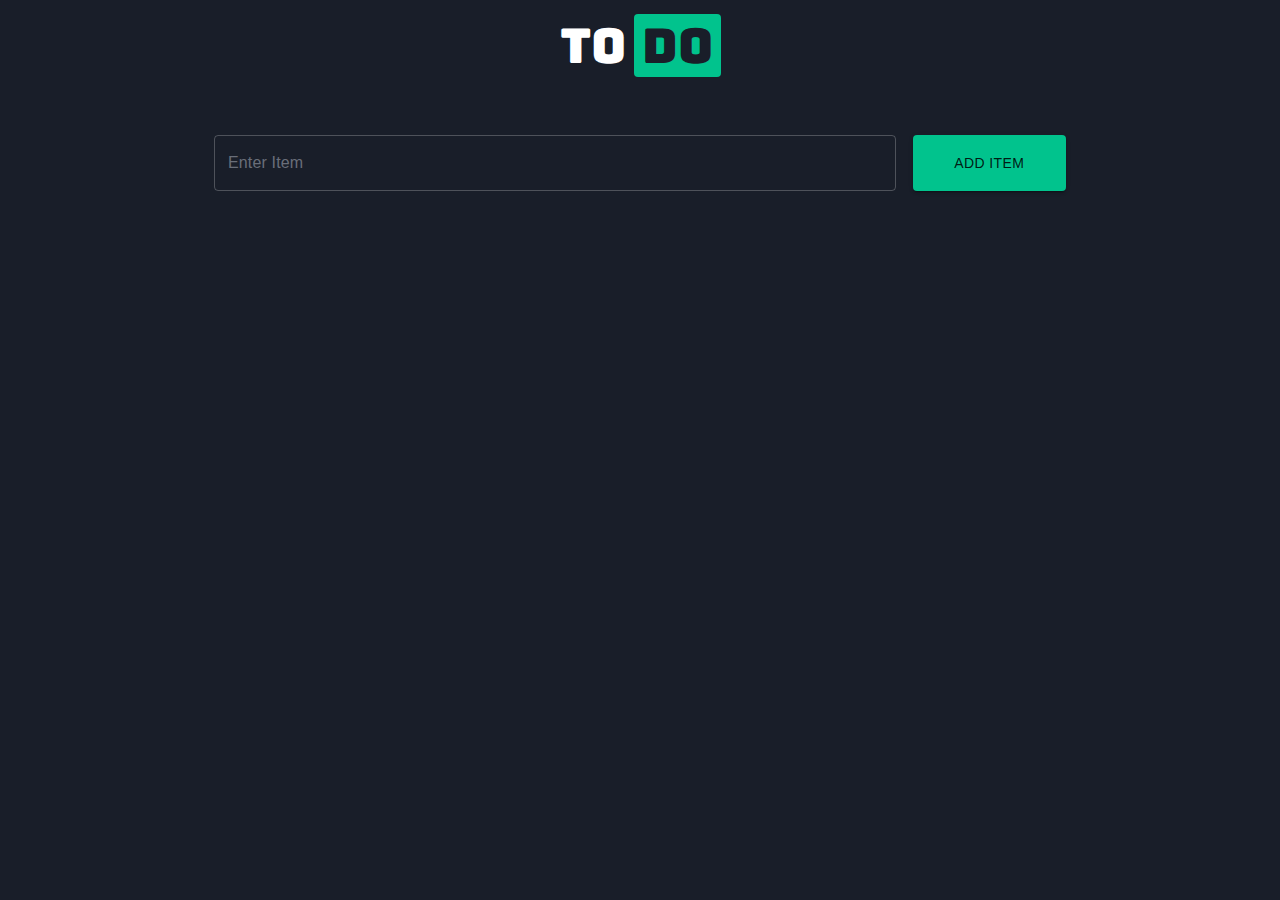
<file: todo-list/index.html>
<!doctype html>
<html lang="en">
  <head>
    <meta charset="UTF-8" />
    <link rel="icon" type="image/svg+xml" href="./vite.svg" />
    <meta name="viewport" content="width=device-width, initial-scale=1.0" />
    <title>ToDo List</title>
    <script type="module" crossorigin src="./assets/index-61f61f5d.js"></script>
    <link rel="stylesheet" href="./assets/index-69000d94.css">
  </head>
  <body>
    <div id="root"></div>
    
  </body>
</html>
</file>
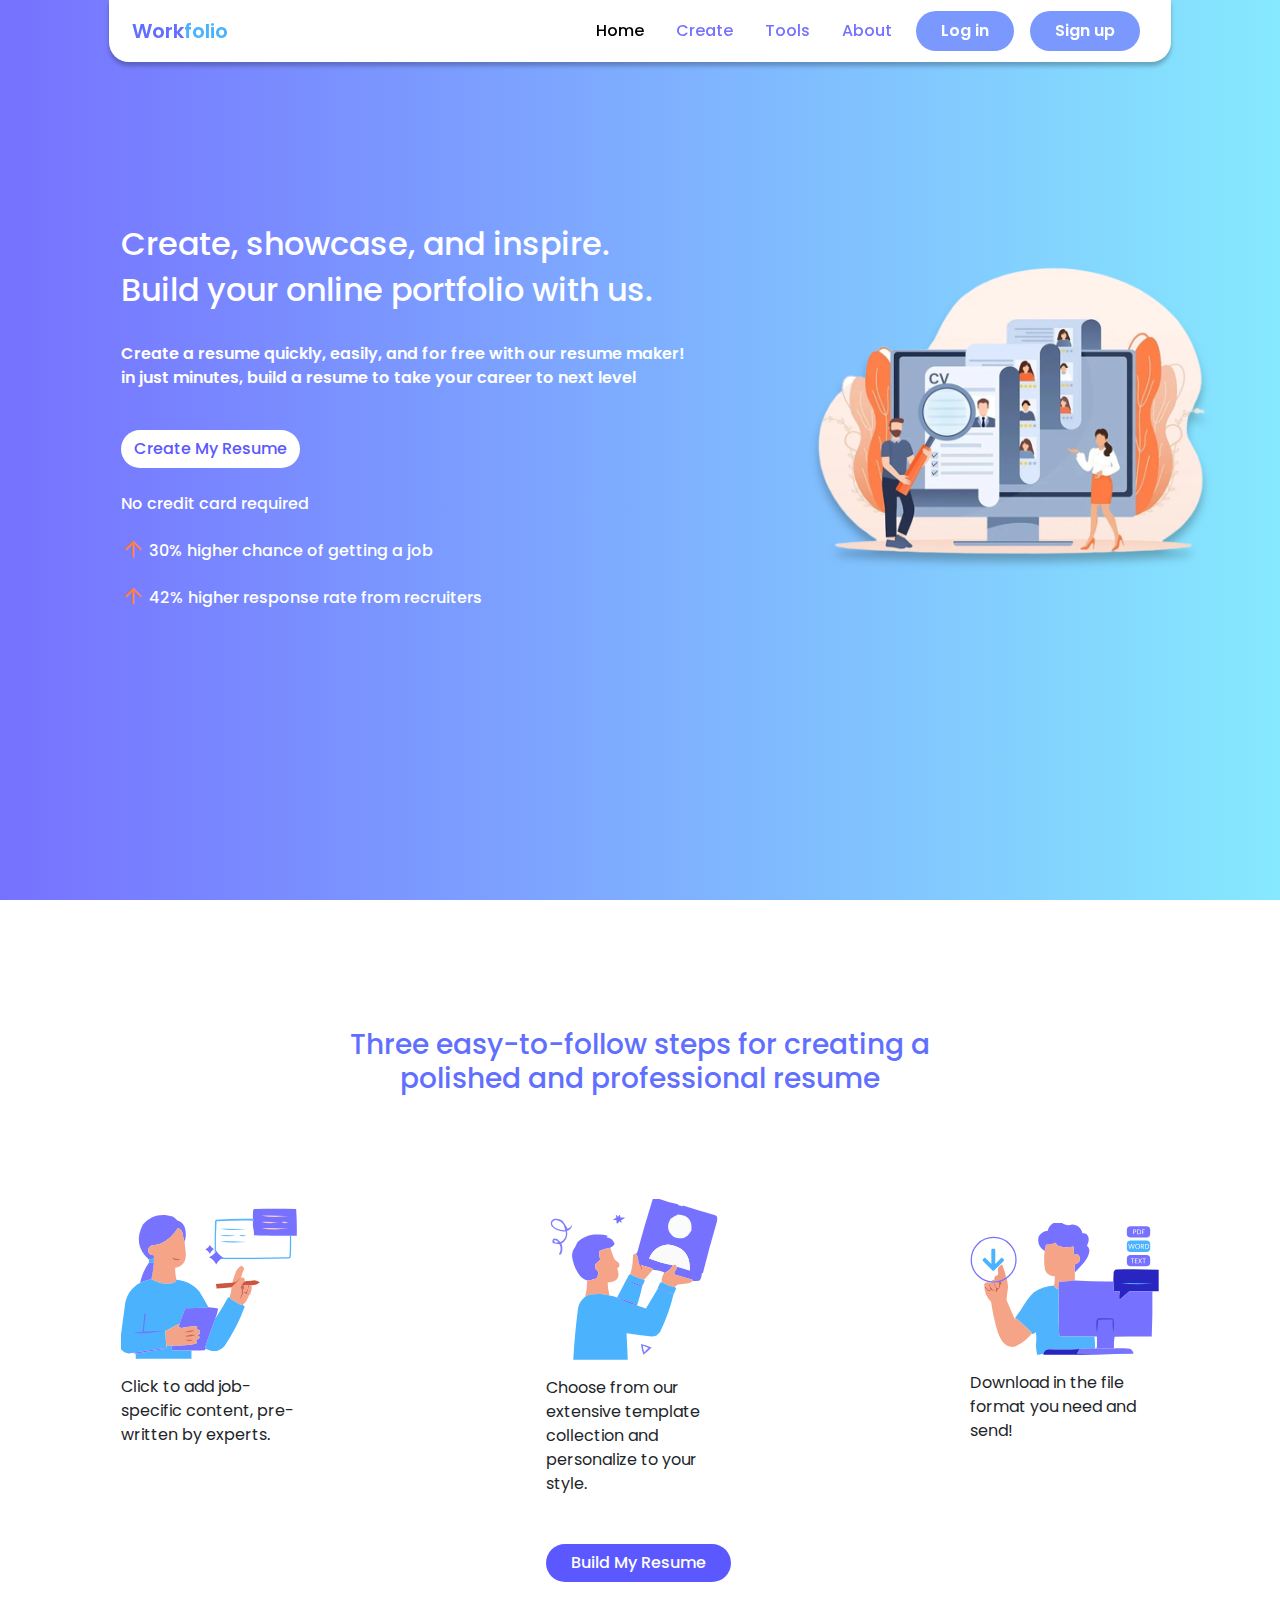
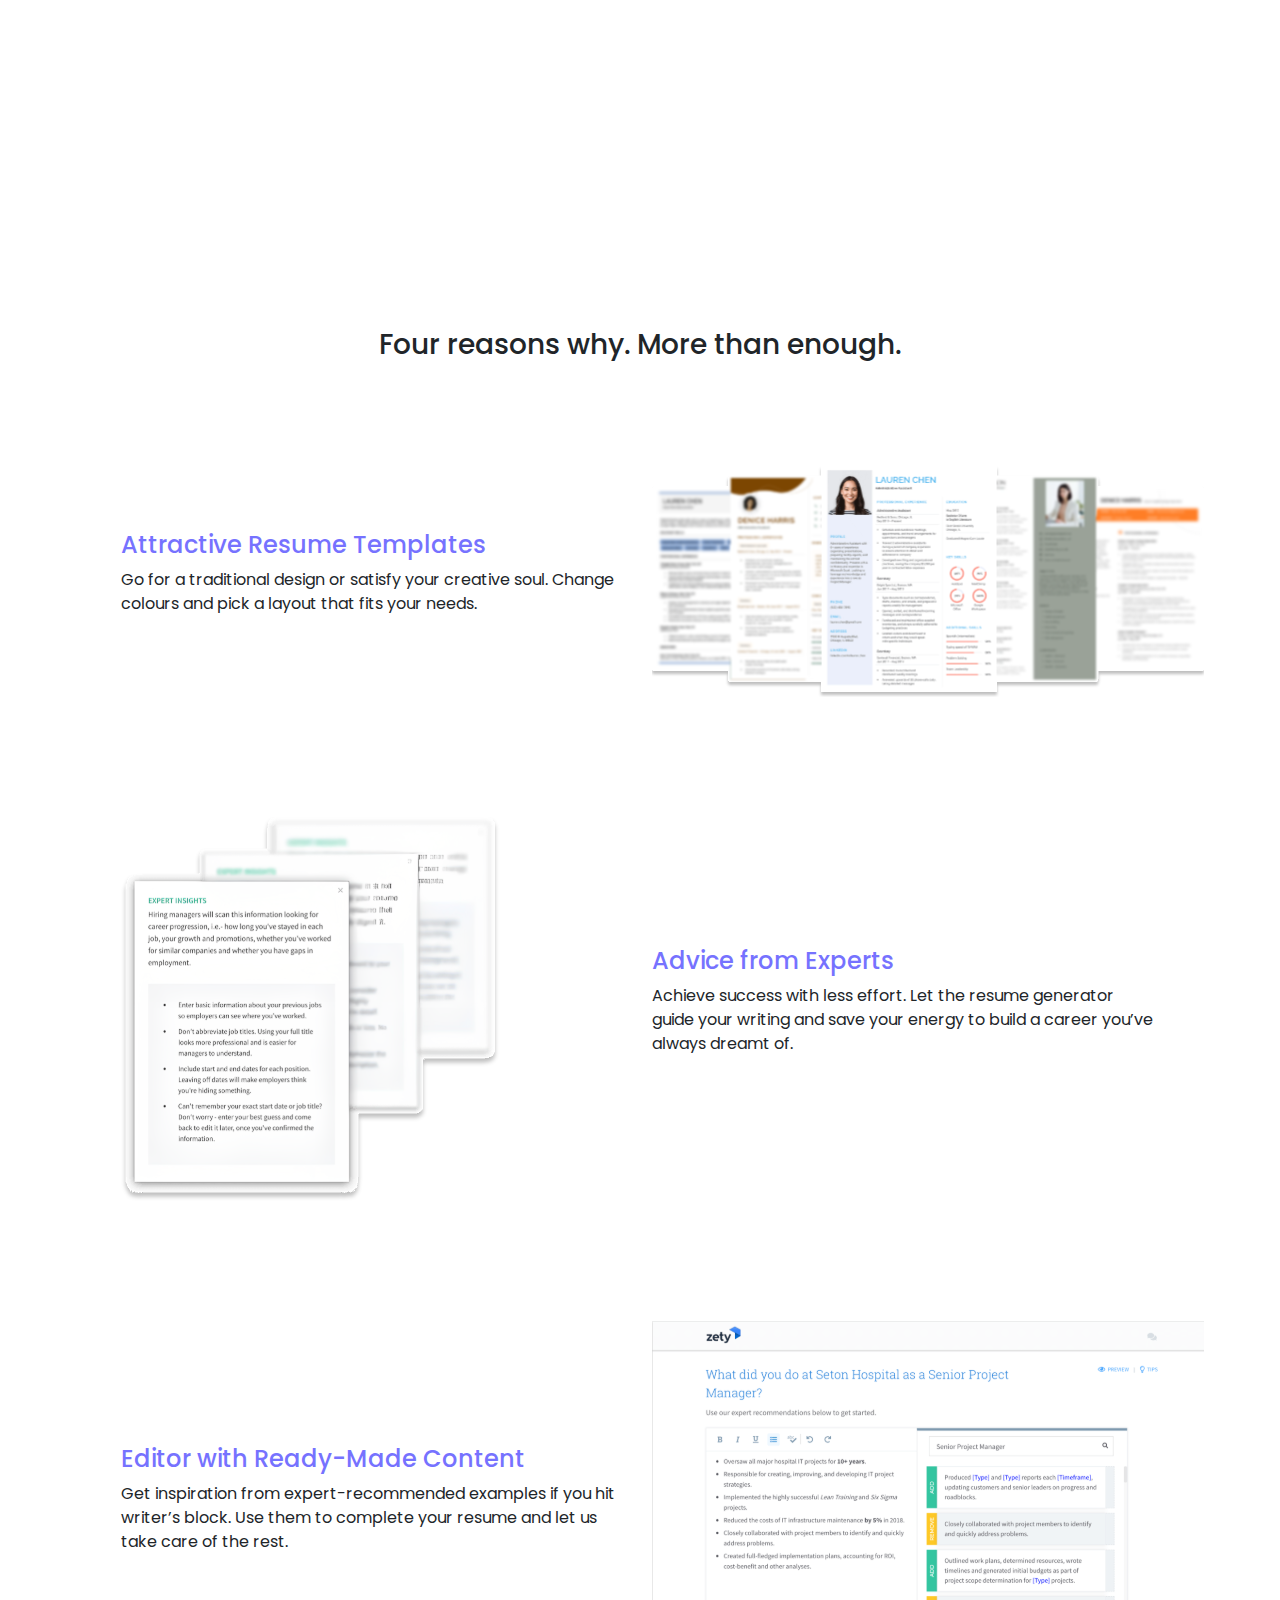
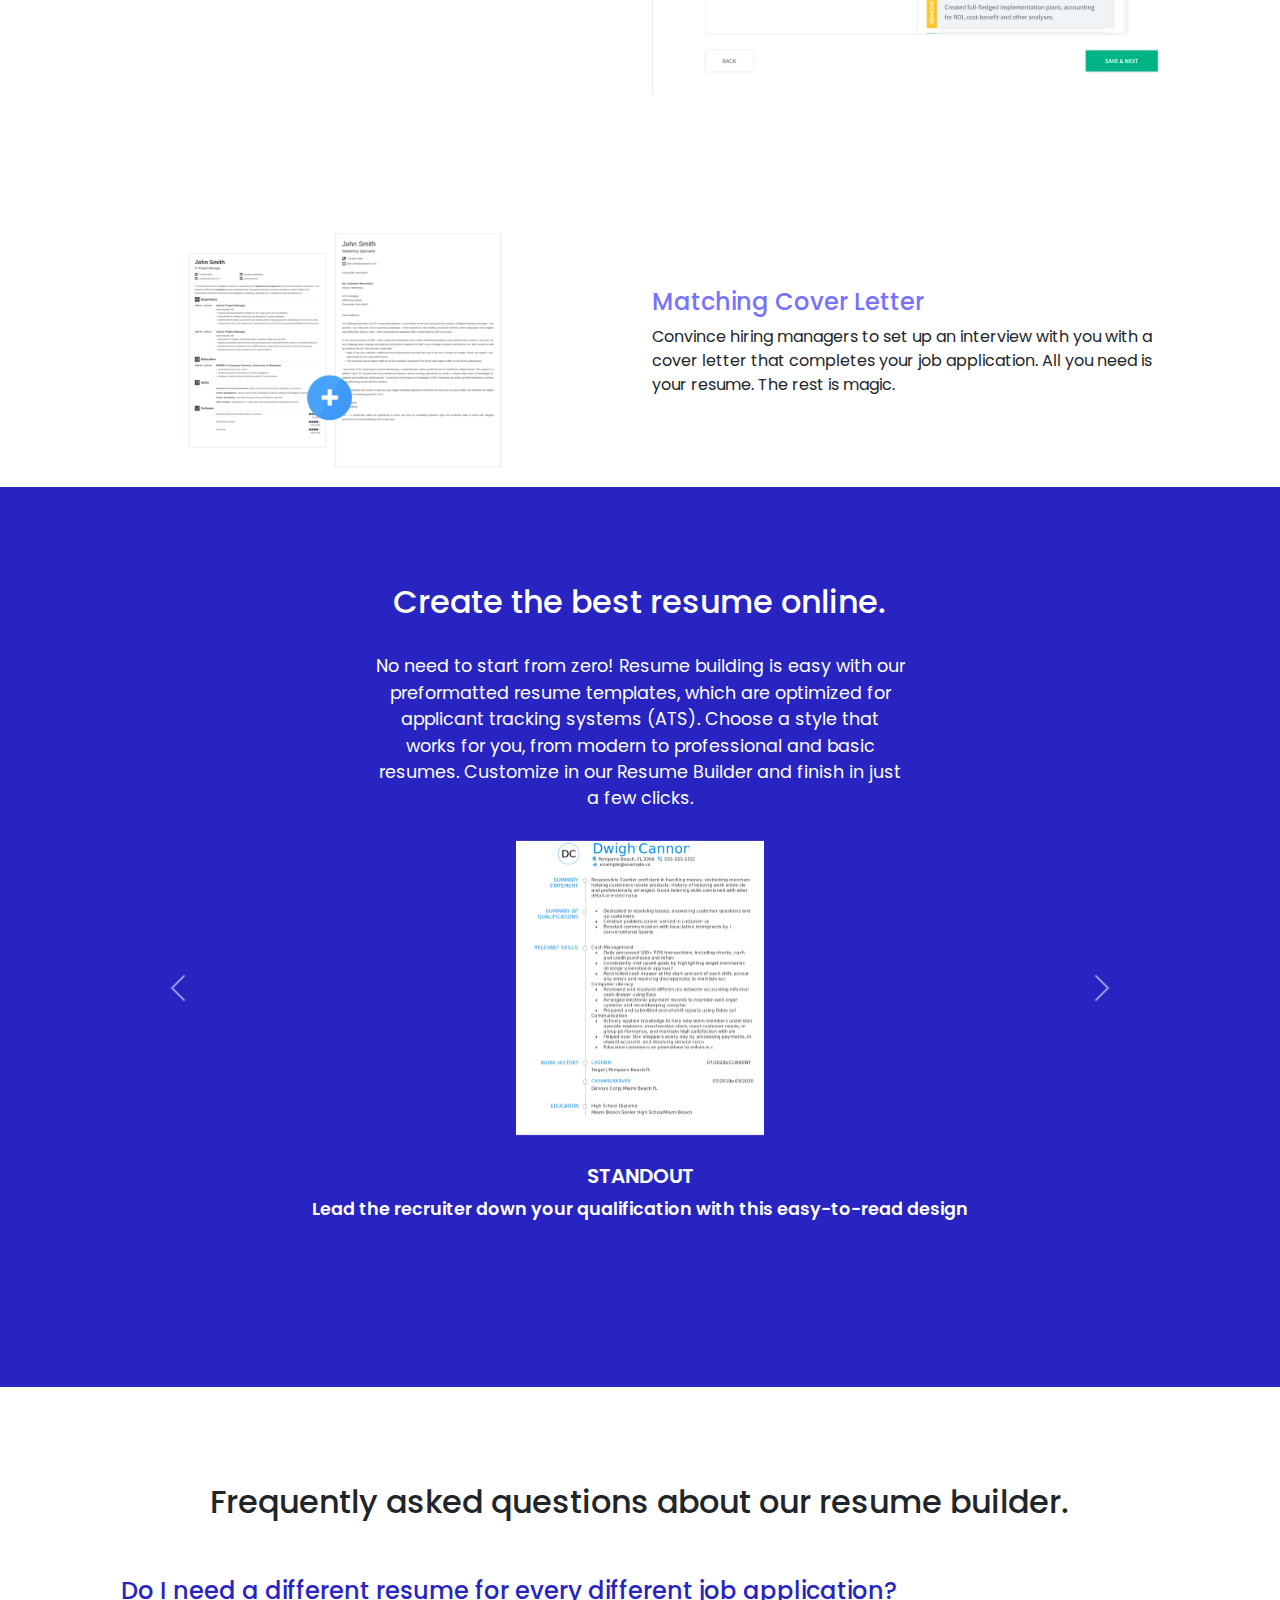
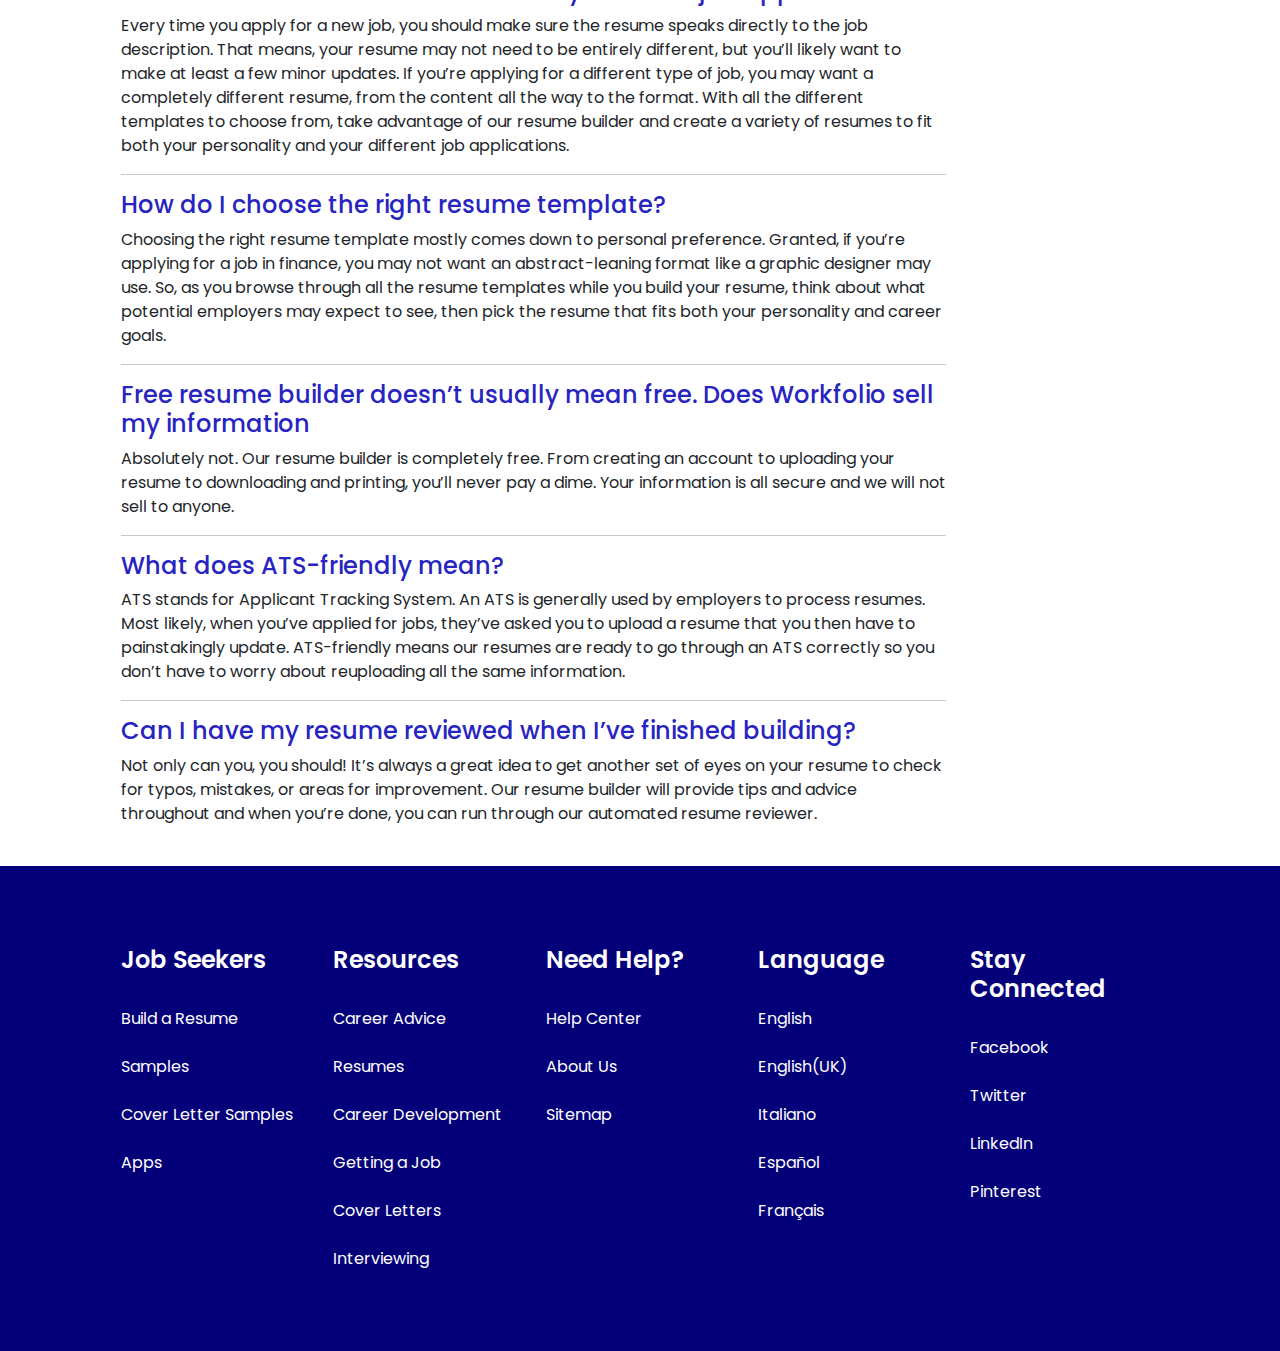
<file: workfolio/index.html>
<!DOCTYPE html>
<html lang="en">

<head>
    <meta charset="UTF-8">
    <meta http-equiv="X-UA-Compatible" content="IE=edge">
    <meta name="viewport" content="width=device-width, initial-scale=1.0">
    <title>Workfolio</title>

    <!-- Bootstrap -->
    <link rel="stylesheet" href="./bootstrap-5.3.0-alpha1-dist/css/bootstrap.min.css">
    <script src="./bootstrap-5.3.0-alpha1-dist/js/bootstrap.min.js"></script>

    <!-- Fonts -->
    <link rel="preconnect" href="https://fonts.googleapis.com">
    <link rel="preconnect" href="https://fonts.gstatic.com" crossorigin>
    <link href="https://fonts.googleapis.com/css2?family=Poppins:wght@400;500;600&display=swap" rel="stylesheet">
    <link rel="stylesheet"
        href="https://fonts.googleapis.com/css2?family=Material+Symbols+Outlined:opsz,wght,FILL,GRAD@20..48,100..700,0..1,-50..200" />
    <link rel="stylesheet"
        href="https://fonts.googleapis.com/css2?family=Material+Symbols+Outlined:opsz,wght,FILL,GRAD@48,400,0,0" />

    <!-- Styles -->
    <link rel="stylesheet" href="./css/styles.css">

    <!-- Scripts -->
    <script src="./js/script.js" defer></script>
</head>

<body>
    <!-- Landing Page Starts -->
    <div class="container-fluid landing">
        <!-- Navbar Starts -->
        <div class="row fixed-top">
            <div class="col-md-1"></div>
            <div class="col-md-10">
                <nav class="navbar navbar-expand-lg bg-body-tertiary">
                    <div class="container-fluid">
                        <a class="navbar-brand" href="/"><span class="logo-part-1">Work</span><span
                                class="logo-part-2">folio</span></a>
                        <button class="navbar-toggler" type="button" data-bs-toggle="collapse"
                            data-bs-target="#navbarNavAltMarkup" aria-controls="navbarNavAltMarkup"
                            aria-expanded="false" aria-label="Toggle navigation">
                            <span class="navbar-toggler-icon"></span>
                        </button>
                        <div class="collapse navbar-collapse justify-content-end" id="navbarNavAltMarkup">
                            <div class="navbar-nav">
                                <a class="nav-link active" aria-current="page" href="#">Home</a>
                                <a class="nav-link" href="./create_resume.html">Create</a>
                                <a class="nav-link" href="./dummy_page.html">Tools</a>
                                <a class="nav-link" href="#">About</a>
                                <button type="button" class="btn px-4" data-bs-toggle="modal"
                                    data-bs-target="#loginPopup">Log in</button>
                                <button type="button" class="btn px-4" data-bs-toggle="modal"
                                    data-bs-target="#signupPopup">Sign up</button>
                            </div>
                        </div>
                </nav>
            </div>
            <div class="col-md-1"></div>
        </div>
        <!-- Navbar Ends -->

        <!-- Login Popup Starts -->
        <div class="modal fade login-popup" id="loginPopup" tabindex="-1" aria-labelledby="exampleModalLabel"
            aria-hidden="true">
            <div class="modal-dialog modal-dialog-centered">
                <div class="modal-content">
                    <div class="modal-body d-flex flex-column justify-content-between">
                        <div class="d-flex justify-content-end">
                            <button type="button" class="btn-close" data-bs-dismiss="modal" aria-label="Close"></button>
                        </div>
                        <h2 class="text-center">Log in</h2>
                        <form action="/" method="post" class="d-flex flex-column justify-content-between">
                            <input type="text" name="login_username" placeholder="username or email">
                            <input type="password" name="login_password" placeholder="password">
                            <div class="d-flex justify-content-center">
                                <button class="btn" type="submit"><span>Log in</span></button>
                            </div>
                        </form>
                        <p class="text-center">or use a social network</p>
                        <div class="d-flex justify-content-evenly"><svg onclick="goTo('https://www.twitter.com')"
                                width="30" height="33" viewBox="0 0 30 33" fill="none"
                                xmlns="http://www.w3.org/2000/svg">
                                <path
                                    d="M26.7857 0.389221H3.21429C1.43973 0.389221 0 1.94607 0 3.86499V29.3539C0 31.2728 1.43973 32.8297 3.21429 32.8297H26.7857C28.5603 32.8297 30 31.2728 30 29.3539V3.86499C30 1.94607 28.5603 0.389221 26.7857 0.389221ZM23.5112 11.8882C23.5246 12.091 23.5246 12.301 23.5246 12.5037C23.5246 18.7818 19.1049 26.0157 11.029 26.0157C8.53795 26.0157 6.22768 25.2337 4.28571 23.8868C4.64062 23.9303 4.98214 23.9448 5.34375 23.9448C7.39955 23.9448 9.28795 23.1917 10.7946 21.9172C8.86607 21.8738 7.24554 20.5052 6.68973 18.6225C7.36607 18.7311 7.97545 18.7311 8.67188 18.5356C6.66295 18.0939 5.15625 16.1822 5.15625 13.8723V13.8144C5.73884 14.1692 6.42187 14.3864 7.13839 14.4154C6.536 13.9821 6.04218 13.3943 5.70098 12.7044C5.35979 12.0145 5.18185 11.244 5.18304 10.4617C5.18304 9.57828 5.39732 8.76726 5.77902 8.06487C7.94196 10.9469 11.1897 12.8296 14.8326 13.0323C14.2098 9.80999 16.4397 7.19593 19.1183 7.19593C20.3839 7.19593 21.5223 7.76798 22.3259 8.69485C23.317 8.4921 24.2679 8.09383 25.1116 7.55074C24.7835 8.6514 24.0938 9.57827 23.183 10.1648C24.067 10.0634 24.9241 9.79551 25.7143 9.42621C25.1183 10.3748 24.3683 11.2148 23.5112 11.8882Z"
                                    fill="#2824C1" />
                            </svg>
                            <svg onclick="goTo('https://www.facebook.com')" width="30" height="33" viewBox="0 0 30 33"
                                fill="none" xmlns="http://www.w3.org/2000/svg">
                                <path
                                    d="M26.7857 0.389221H3.21429C2.3618 0.389221 1.54424 0.755417 0.941442 1.40725C0.338647 2.05908 0 2.94316 0 3.86499L0 29.3539C0 30.2758 0.338647 31.1598 0.941442 31.8117C1.54424 32.4635 2.3618 32.8297 3.21429 32.8297H12.4051V21.8007H8.18638V16.6095H12.4051V12.6529C12.4051 8.15249 14.8828 5.66659 18.6777 5.66659C20.4951 5.66659 22.3955 6.01706 22.3955 6.01706V10.4342H20.3016C18.2384 10.4342 17.5949 11.8187 17.5949 13.2387V16.6095H22.2007L21.4641 21.8007H17.5949V32.8297H26.7857C27.6382 32.8297 28.4558 32.4635 29.0586 31.8117C29.6614 31.1598 30 30.2758 30 29.3539V3.86499C30 2.94316 29.6614 2.05908 29.0586 1.40725C28.4558 0.755417 27.6382 0.389221 26.7857 0.389221Z"
                                    fill="#2824C1" />
                            </svg>
                            <svg onclick="goTo('https://www.linkedin.com')" width="29" height="33" viewBox="0 0 29 33"
                                fill="none" xmlns="http://www.w3.org/2000/svg">
                                <path
                                    d="M26.9286 0.389221H2.06496C0.92567 0.389221 0 1.43919 0 2.72812V30.4908C0 31.7797 0.92567 32.8297 2.06496 32.8297H26.9286C28.0679 32.8297 29 31.7797 29 30.4908V2.72812C29 1.43919 28.0679 0.389221 26.9286 0.389221ZM8.76473 28.1953H4.46652V12.7137H8.7712V28.1953H8.76473ZM6.61562 10.5993C5.23683 10.5993 4.12344 9.34656 4.12344 7.81143C4.12344 6.2763 5.23683 5.02357 6.61562 5.02357C7.98795 5.02357 9.10781 6.2763 9.10781 7.81143C9.10781 9.3538 7.99442 10.5993 6.61562 10.5993ZM24.8766 28.1953H20.5783V20.6645C20.5783 18.8687 20.546 16.5588 18.3451 16.5588C16.1054 16.5588 15.7623 18.5139 15.7623 20.5342V28.1953H11.4641V12.7137H15.5875V14.8281H15.6458C16.2219 13.6116 17.6266 12.3299 19.7174 12.3299C24.0674 12.3299 24.8766 15.5378 24.8766 19.7087V28.1953Z"
                                    fill="#2824C1" />
                            </svg>
                        </div>
                    </div>
                    <div class="modal-footer justify-content-center">
                        <p>Not a member yet? <a href="">Sign up</a></p>
                    </div>
                </div>
            </div>
        </div>
        <!-- Login Popup Ends -->

        <!-- Signup Popup Starts -->
        <div class="modal fade signup-popup" id="signupPopup" tabindex="-1" aria-labelledby="exampleModalLabel"
            aria-hidden="true">
            <div class="modal-dialog modal-dialog-centered">
                <div class="modal-content">
                    <div class="modal-body d-flex flex-column justify-content-between">
                        <div class="d-flex justify-content-end">
                            <button type="button" class="btn-close" data-bs-dismiss="modal" aria-label="Close"></button>
                        </div>
                        <h2 class="text-center">Sign up</h2>
                        <form action="/signup" method="post" class="d-flex flex-column justify-content-between">
                            <input type="text" name="signup_user" placeholder="username">
                            <input type="email" name="signup_email" placeholder="email">
                            <input type="password" name="signup_password" placeholder="password">
                            <input type="password" placeholder="Re-type password">
                            <div class="d-flex">
                                <input class="form-check-input me-2" type="checkbox" value="" id="flexCheckDefault">
                                <label class="form-check-label" for="flexCheckDefault">By signing up you agree to Term
                                    of service and Privacy Policy</label>
                            </div>
                            <div class="d-flex justify-content-center">
                                <button class="btn" type="submit" onclick="sendData()"><span>Sign up</span></button>
                            </div>
                        </form>
                    </div>
                    <div class="modal-footer justify-content-center">
                        <p>Already have an account? <a href="">Log in</a></p>
                    </div>
                </div>
            </div>
        </div>
        <!-- Signup Popup Ends -->

        <!-- Hero Section Starts -->
        <div class="row landing-content">
            <div class="col-md-1"></div>
            <div class="col-md-6 col-sm-12">
                <h2>Create, showcase, and inspire.</h2>
                <h2>Build your online portfolio with us.</h2>
                <br>
                <p>Create a resume quickly, easily, and for free with our resume maker!<br>in just minutes, build a
                    resume to take your career to next level</p>
                <br>
                <button onclick="goTo('./create_resume.html')" class="btn font-medium">Create My Resume</button>
                <br><br>
                <p class="font-medium fs-6">No credit card required</p>
                <p class="font-medium fs-6 mt-3"><span class="material-symbols-outlined">arrow_upward</span> 30% higher
                    chance of getting a job</p>
                <p class="font-medium fs-6 mt-3"><span class="material-symbols-outlined">arrow_upward</span> 42% higher
                    response rate from recruiters</p>
            </div>
            <div class="col-md-5 col-sm-12">
                <img class="object-fit-scale" src="./res/hero.svg" alt="hero.svg">
            </div>
        </div>
        <!-- Hero Section Ends -->
    </div>
    <!-- Landing Page Ends -->

    <!-- Slide-2 Starts -->
    <div class="container-fluid font-poppins slide-2">
        <div class="row slide-2-head">
            <div class="col-3"></div>
            <div class="col-6 text-center">
                <h3 class="font-medium">Three easy-to-follow steps for creating a polished and professional resume</h3>
            </div>
            <div class="col-3"></div>
        </div>
        <div class="row slide-2-body">
            <div class="col-md-1"></div>
            <div class="col-md-2 col-sm-12">
                <img src="./res/vector-2.svg" alt="vector-2.svg" class="object-fit-scale">
                <p class="mt-3">Click to add job-specific content, pre-written by experts.</p>
            </div>
            <div class="col-md-2"></div>
            <div class="col-md-2 col-sm-12">
                <img src="./res/vector-1.svg" alt="vector-1.svg" class="object-fit-scale">
                <p class="mt-3">Choose from our extensive template collection and personalize to your style.</p>
            </div>
            <div class="col-md-2"></div>
            <div class="col-md-2 col-sm-12">
                <img src="./res/vector-3.svg" alt="vector-2.svg" class="object-fit-contain mt-4">
                <p class="mt-3">Download in the file format you need and send!</p>
            </div>
            <div class="col-md-1"></div>
        </div>
        <div class="row slide-2-button">
            <div class="col-md-5"></div>
            <div class="col-md-2 col-sm-12">
                <button class="btn px-4 font-medium" onclick="goTo('./create_resume.html')">Build My Resume</button>
            </div>
            <div class="col-md-5"></div>
        </div>
    </div>
    <!-- Slide-2 Ends -->

    <!-- Slide-3 Starts -->
    <div class="container-fluid slide-3">
        <div class="row slide-3-head">
            <div class="col-md-3"></div>
            <div class="col-md-6 col-sm-12 text-center">
                <h3 class="font-medium">Four reasons why. More than enough.</h3>
            </div>
            <div class="col-md-3"></div>
        </div>
        <div class="row slide-3-body">
            <div class="col-md-1"></div>
            <div class="col-md-5 col-sm-12 d-flex flex-column justify-content-center">
                <h4>Attractive Resume Templates</h4>
                <p>Go for a traditional design or satisfy your creative soul. Change colours and pick a layout that fits
                    your needs.</p>
            </div>
            <div class="col-md-6 col-sm-12">
                <img src="./res/vector-4.svg" alt="vector-4" class="object-fit-contain">
            </div>
        </div>
        <br>
        <div class="row slide-3-body">
            <div class="col-md-1"></div>
            <div class="col-md-5 col-sm-12">
                <img src="./res/vector-5.svg" alt="vector-4" class="object-fit-contain">
            </div>
            <div class="col-md-5 col-sm-12 d-flex flex-column justify-content-center">
                <h4>Advice from Experts</h4>
                <p>Achieve success with less effort. Let the resume generator guide your writing and save your energy to
                    build a career you’ve always dreamt of.</p>
            </div>
            <div class="col-md-1"></div>
        </div>
        <br>
        <div class="row slide-3-body">
            <div class="col-md-1"></div>
            <div class="col-md-5 col-sm-12 d-flex flex-column justify-content-center">
                <h4>Editor with Ready-Made Content</h4>
                <p>Get inspiration from expert-recommended examples if you hit writer’s block. Use them to complete your
                    resume and let us take care of the rest.</p>
            </div>
            <div class="col-md-6 col-sm-12">
                <img src="./res/vector-6.svg" alt="vector-4" class="object-fit-contain">
            </div>
        </div>
        <br>
        <div class="row slide-3-body">
            <div class="col-md-1"></div>
            <div class="col-md-5 col-sm-12">
                <img src="./res/vector-7.svg" alt="vector-4" class="object-fit-contain">
            </div>
            <div class="col-md-5 col-sm-12 d-flex flex-column justify-content-center">
                <h4>Matching Cover Letter</h4>
                <p>Convince hiring managers to set up an interview with you with a cover letter that completes your job
                    application. All you need is your resume. The rest is magic.</p>
            </div>
            <div class="col-md-1"></div>
        </div>
    </div>
    <!-- Slide-3 Ends -->

    <!-- Slide-4 Starts -->
    <div class="container-fluid slide-4">
        <div class="row slide-4-head">
            <div class="col-3"></div>
            <div class="col-6 text-center">
                <h2 class="font-medium">Create the best resume online.</h2>
                <br>
                <p>No need to start from zero! Resume building is easy with our preformatted resume templates, which are
                    optimized for applicant tracking systems (ATS). Choose a style that works for you, from modern to
                    professional and basic resumes. Customize in our Resume Builder and finish in just a few clicks.</p>
            </div>
            <div class="col-3"></div>
        </div>
        <div class="row slide-4-body justify-content-center">
            <div class="col-12">
                <div id="carouselExampleRide" class="carousel slide" data-bs-ride="true">
                    <div class="carousel-inner">
                        <div class="carousel-item active">
                            <img src="./res/vector-8.svg" class="d-block object-fit-contain" alt="...">
                        </div>
                        <div class="carousel-item">
                            <img src="./res/vector-9.svg" class="d-block object-fit-contain" alt="...">
                        </div>
                        <div class="carousel-item">
                            <img src="./res/vector-10.svg" class="d-block object-fit-contain" alt="...">
                        </div>
                    </div>
                    <button class="carousel-control-prev" type="button" data-bs-target="#carouselExampleRide"
                        data-bs-slide="prev">
                        <span class="carousel-control-prev-icon" aria-hidden="true"></span>
                        <span class="visually-hidden">Previous</span>
                    </button>
                    <button class="carousel-control-next" type="button" data-bs-target="#carouselExampleRide"
                        data-bs-slide="next">
                        <span class="carousel-control-next-icon" aria-hidden="true"></span>
                        <span class="visually-hidden">Next</span>
                    </button>
                </div>
            </div>
        </div>
        <div class="row slide-4-foot">
            <div class="col-12 text-center">
                <h5 class="font-semibold">STANDOUT</h5>
                <p class="font-semibold">Lead the recruiter down your qualification with this easy-to-read design</p>
            </div>
        </div>
    </div>
    <!-- Slide-4 Ends -->

    <!-- Slide-5 Starts -->
    <div class="container-fluid slide-5">
        <div class="row slide-5-head">
            <div class="col-12 text-center">
                <h2>Frequently asked questions about our resume builder.</h2>
            </div>
        </div>
        <br><br>
        <div class="row slide-5-body">
            <div class="col-md-1"></div>
            <div class="col-md-8">
                <h4>Do I need a different resume for every different job application?</h4>
                <p>Every time you apply for a new job, you should make sure the resume speaks directly to the job
                    description. That means, your resume may not need to be entirely different, but you’ll likely want
                    to make at least a few minor updates. If you’re applying for a different type of job, you may want a
                    completely different resume, from the content all the way to the format. With all the different
                    templates to choose from, take advantage of our resume builder and create a variety of resumes to
                    fit both your personality and your different job applications.</p>
                <hr>
                <h4>How do I choose the right resume template?</h4>
                <p>Choosing the right resume template mostly comes down to personal preference. Granted, if you’re
                    applying for a job in finance, you may not want an abstract-leaning format like a graphic designer
                    may use. So, as you browse through all the resume templates while you build your resume, think about
                    what potential employers may expect to see, then pick the resume that fits both your personality and
                    career goals.</p>
                <hr>
                <h4>Free resume builder doesn’t usually mean free. Does Workfolio sell my information</h4>
                <p>Absolutely not. Our resume builder is completely free. From creating an account to uploading your
                    resume to downloading and printing, you’ll never pay a dime. Your information is all secure and we
                    will not sell to anyone.</p>
                <hr>
                <h4>What does ATS-friendly mean?</h4>
                <p>ATS stands for Applicant Tracking System. An ATS is generally used by employers to process resumes.
                    Most likely, when you’ve applied for jobs, they’ve asked you to upload a resume that you then have
                    to painstakingly update. ATS-friendly means our resumes are ready to go through an ATS correctly so
                    you don’t have to worry about reuploading all the same information.</p>
                <hr>
                <h4>Can I have my resume reviewed when I’ve finished building?</h4>
                <p>Not only can you, you should! It’s always a great idea to get another set of eyes on your resume to
                    check for typos, mistakes, or areas for improvement. Our resume builder will provide tips and advice
                    throughout and when you’re done, you can run through our automated resume reviewer.</p>
                <br>
            </div>
            <div class="col-md-3"></div>
        </div>
    </div>
    <!-- Slide-5-Ends -->

    <!-- Footer Starts -->
    <div class="container-fluid footer">
        <div class="row">
            <div class="col-md-1"></div>
            <div class="col-md-2">
                <h4 class="font-semibold">Job Seekers</h4>
                <br>
                <a href="./create_resume.html">Build a Resume</a>
                <br><br>
                <a href="./dummy_page">Samples</a>
                <br><br>
                <a href="./dummy_page">Cover Letter Samples</a>
                <br><br>
                <a href="./dummy_page">Apps</a>
            </div>
            <div class="col-md-2">
                <h4 class="font-semibold">Resources</h4>
                <br>
                <a href="./dummy_page">Career Advice</a>
                <br><br>
                <a href="./dummy_page">Resumes</a>
                <br><br>
                <a href="./dummy_page">Career Development</a>
                <br><br>
                <a href="./dummy_page">Getting a Job</a>
                <br><br>
                <a href="./dummy_page">Cover Letters</a>
                <br><br>
                <a href="./dummy_page">Interviewing</a>
            </div>
            <div class="col-md-2">
                <h4 class="font-semibold">Need Help?</h4>
                <br>
                <a href="./dummy_page">Help Center</a>
                <br><br>
                <a href="">About Us</a>
                <br><br>
                <a href="./dummy_page">Sitemap</a>
            </div>
            <div class="col-md-2">
                <h4 class="font-semibold">Language</h4>
                <br>
                <a href="">English</a>
                <br><br>
                <a href="">English(UK)</a>
                <br><br>
                <a href="">Italiano</a>
                <br><br>
                <a href="">Español</a>
                <br><br>
                <a href="">Français</a>
            </div>
            <div class="col-md-2">
                <h4 class="font-semibold">Stay Connected</h4>
                <br>
                <a href="https://www.facebook.com">Facebook</a>
                <br><br>
                <a href="https://www.twitter.com">Twitter</a>
                <br><br>
                <a href="https://www.linkedin.com">LinkedIn</a>
                <br><br>
                <a href="https://www.pinterest.com">Pinterest</a>
            </div>
            <div class="col-md-1"></div>
        </div>
    </div>
    <!-- Footer Ends -->
</body>

</html>
</file>
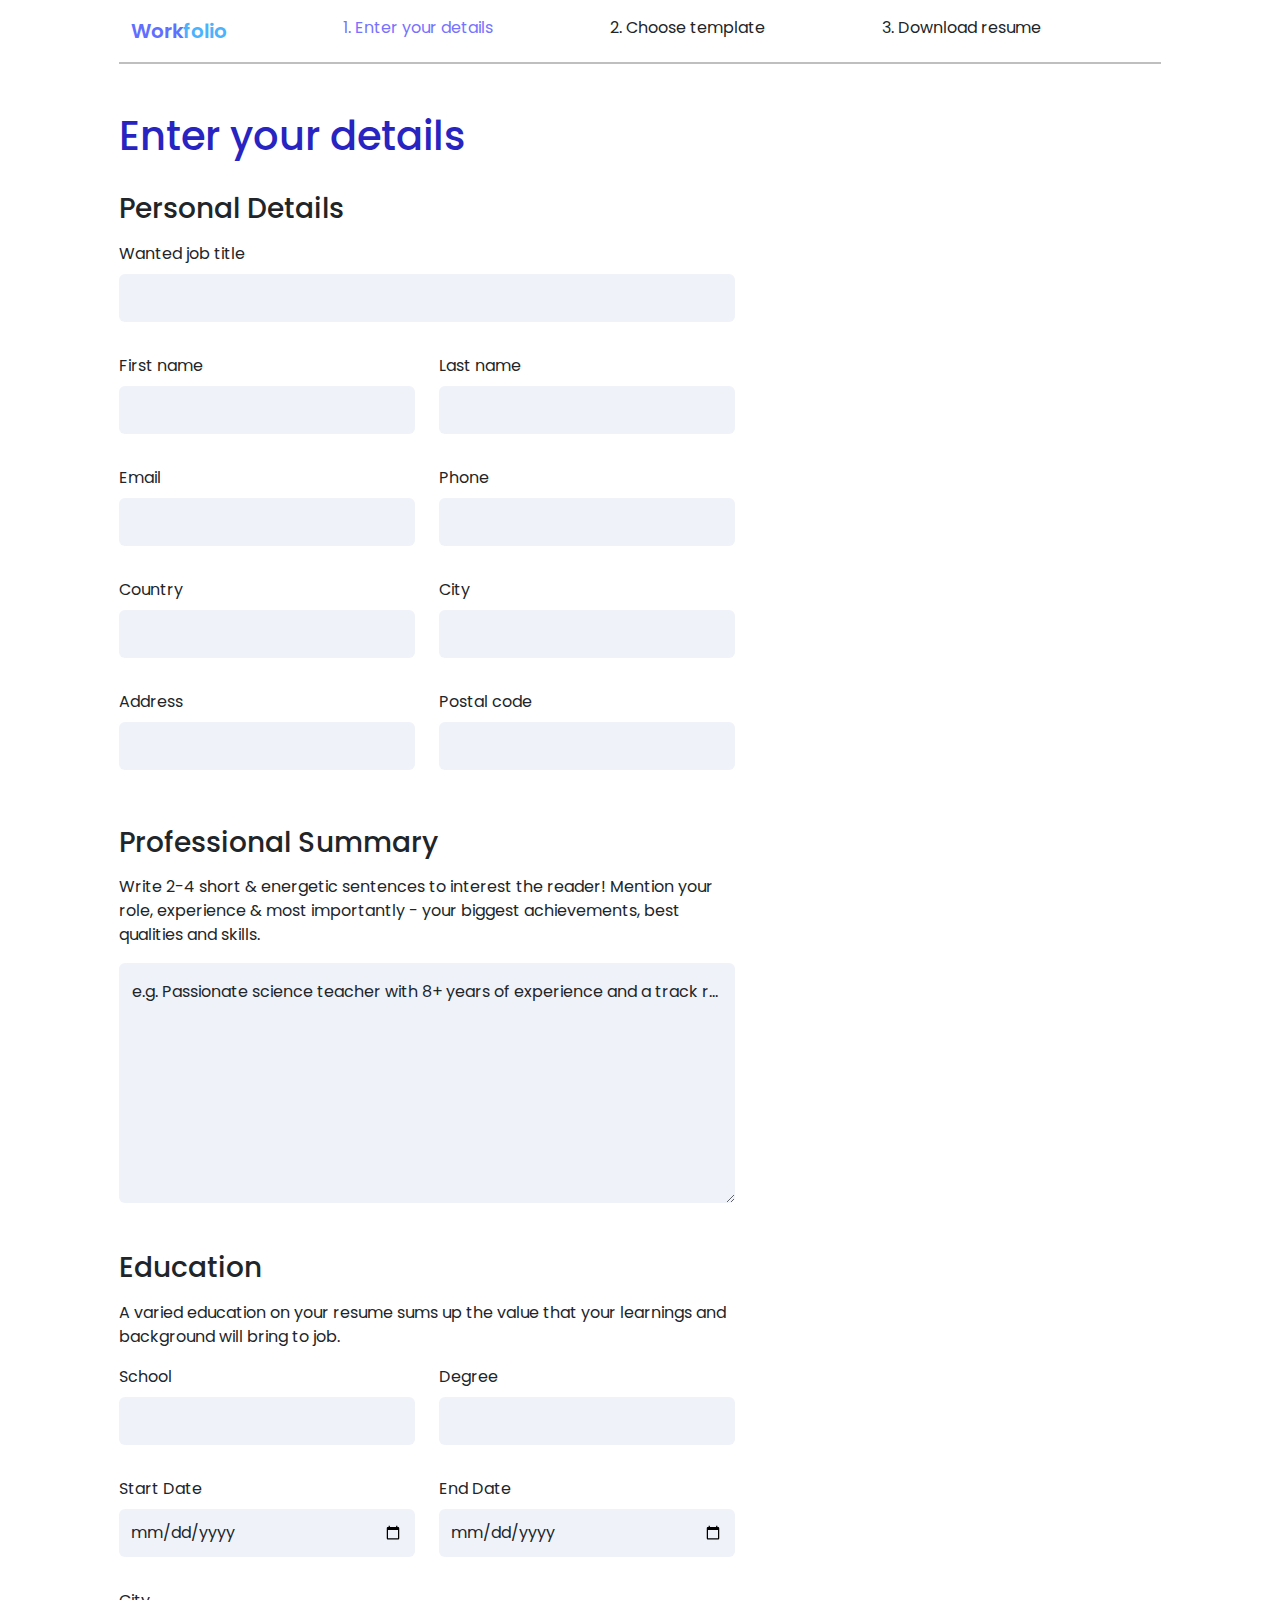
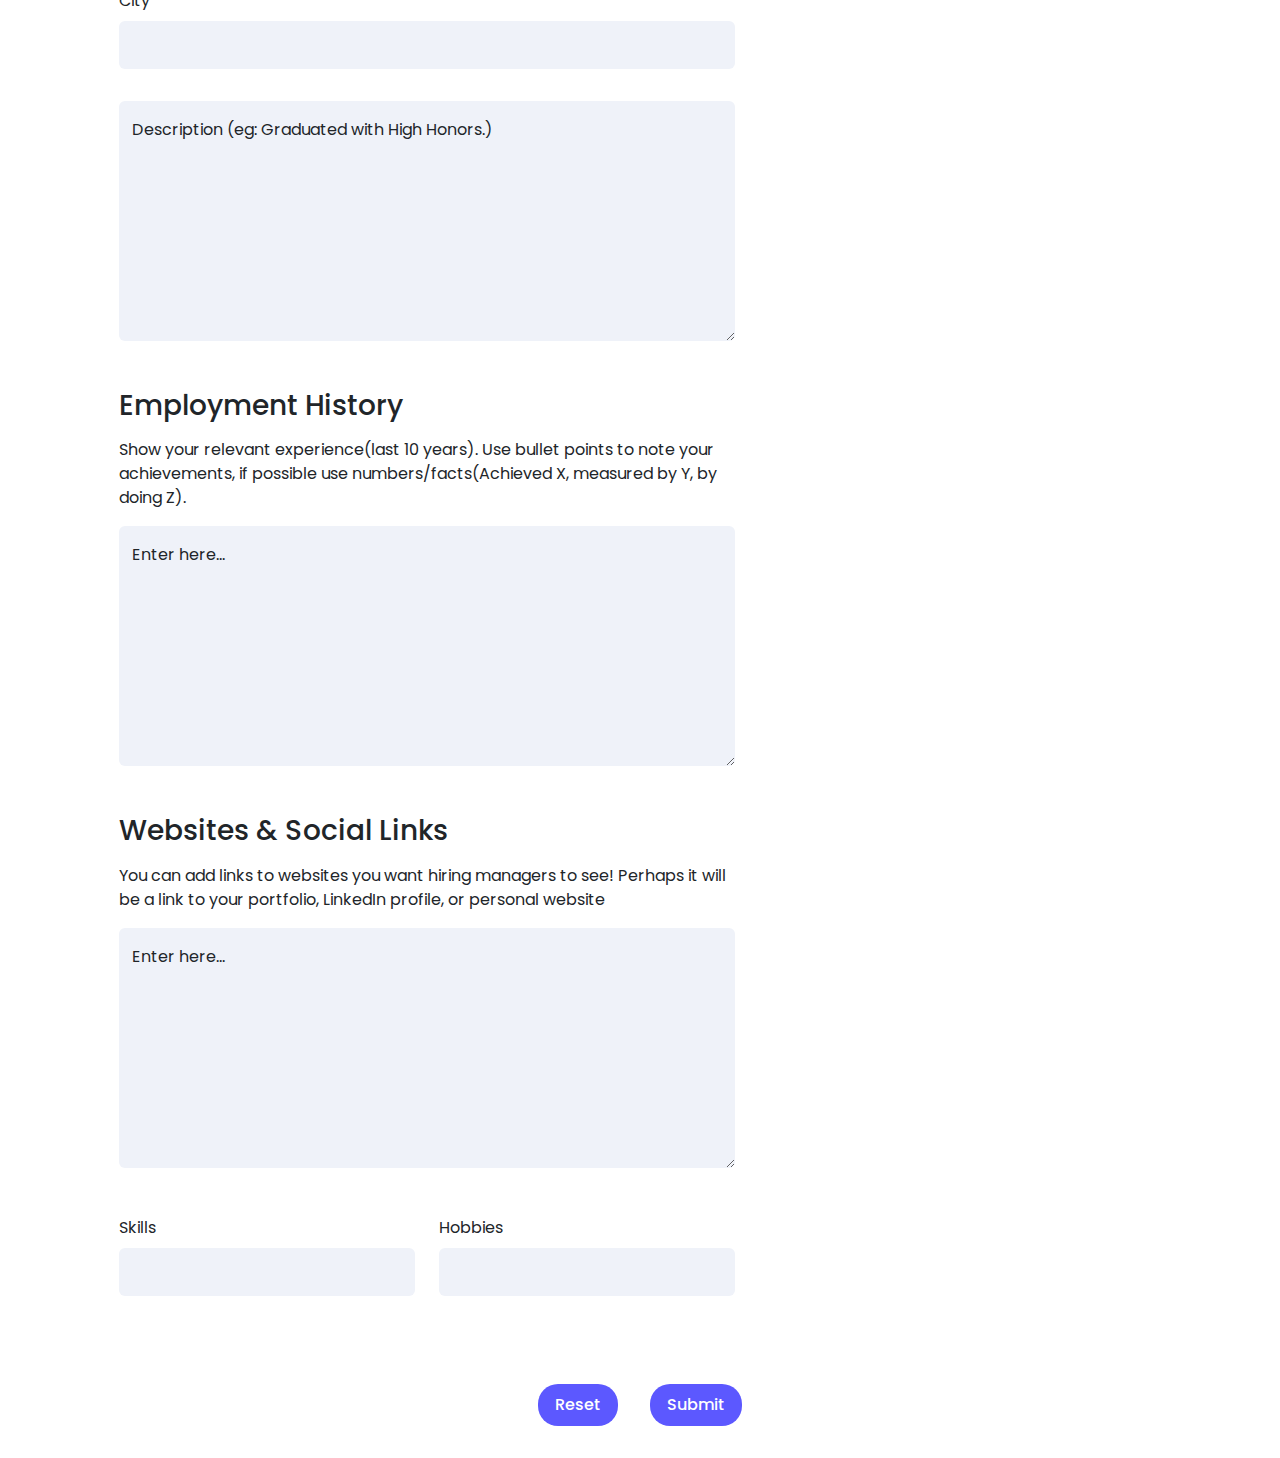
<file: workfolio/create_resume.html>
<!DOCTYPE html>
<html lang="en">
<head>
    <meta charset="UTF-8">
    <meta http-equiv="X-UA-Compatible" content="IE=edge">
    <meta name="viewport" content="width=device-width, initial-scale=1.0">
    <title>Create Resume</title>
    <!-- Bootstrap -->
    <link rel="stylesheet" href="./bootstrap-5.3.0-alpha1-dist/css/bootstrap.min.css">
    <script src="./bootstrap-5.3.0-alpha1-dist/js/bootstrap.min.js"></script>
    <!-- Fonts -->
    <link rel="preconnect" href="https://fonts.googleapis.com">
    <link rel="preconnect" href="https://fonts.gstatic.com" crossorigin>
    <link href="https://fonts.googleapis.com/css2?family=Poppins:wght@400;500;600&display=swap" rel="stylesheet">
    <!-- Styles -->
    <link rel="stylesheet" href="./css/create_resume.css">
</head>
<body>
    <div class="container-fluid head">
        <div class="row">
            <div class="col-md-1"></div>
            <div class="col-md-10 d-flex bar">
                <div class="d-flex brand">
                    <a class="navbar-brand" href="#"><span class="logo-part-1">Work</span><span class="logo-part-2">folio</span></a>
                </div>
                <div class="d-flex justify-content-evenly head-elements">
                    <p class="active">1. Enter your details</p>
                    <p>2. Choose template</p>
                    <p>3. Download resume</p>
                </div>
            </div>
            <div class="col-md-1"></div>
            <div class="col-md-1"></div>
            <div class="col-md-10">
                <hr>
            </div>
            <div class="col-md-1"></div>
        </div>
    </div>
    <div class="container-fluid body">
        <form action="" class="details-form" method="post">
            <div class="row">
                <div class="col-md-1"></div>
                <div class="col-md-6">
                    <h1>Enter your details</h1>
                    <h3>Personal Details</h3>
                    <div class="mb-3">
                        <label for="exampleInputEmail1" class="form-label">Wanted job title</label>
                        <input type="text" name="job_title" class="form-control" id="exampleInputEmail1">
                    </div>
                </div>
                <div class="col-md-5"></div>
    
                <div class="col-md-1"></div>
                <div class="col-md-3">
                    <label for="exampleInputEmail1" class="form-label">First name</label>
                    <input type="text" name="first_name" class="form-control" id="exampleInputEmail1">
                </div>
                <div class="col-md-3">
                    <label for="exampleInputEmail1" class="form-label">Last name</label>
                    <input type="text" name="last_name" class="form-control" id="exampleInputEmail1">
                </div>
                <div class="col-md-5"></div>

                <div class="col-md-1"></div>
                <div class="col-md-3">
                    <label for="exampleInputEmail1" class="form-label">Email</label>
                    <input type="email" name="email" class="form-control" id="exampleInputEmail1">
                </div>
                <div class="col-md-3">
                    <label for="exampleInputEmail1" class="form-label">Phone</label>
                    <input type="tel" name="phone" class="form-control" id="exampleInputEmail1">
                </div>
                <div class="col-md-5"></div>

                <div class="col-md-1"></div>
                <div class="col-md-3">
                    <label for="exampleInputEmail1" class="form-label">Country</label>
                    <input type="text" name="country" class="form-control" id="exampleInputEmail1">
                </div>
                <div class="col-md-3">
                    <label for="exampleInputEmail1" class="form-label">City</label>
                    <input type="text" name="city" class="form-control" id="exampleInputEmail1">
                </div>
                <div class="col-md-5"></div>

                <div class="col-md-1"></div>
                <div class="col-md-3">
                    <label for="exampleInputEmail1" class="form-label">Address</label>
                    <input type="text" name="address" class="form-control" id="exampleInputEmail1">
                    <br>
                </div>
                <div class="col-md-3">
                    <label for="exampleInputEmail1" class="form-label">Postal code</label>
                    <input type="text" name="postal_code" class="form-control" id="exampleInputEmail1">
                </div>
                <div class="col-md-5"></div>

                <div class="col-md-1"></div>
                <div class="col-md-6">
                    <h3>Professional Summary</h3>
                    <p>Write 2-4 short & energetic sentences to interest the reader! Mention your role, experience & most importantly - your biggest achievements, best qualities and skills.</p>
                </div>
                <div class="col-md-5"></div>

                <div class="col-md-1"></div>
                <div class="col-md-6">
                    <div class="form-floating">
                        <textarea class="form-control" name="experience" placeholder="Leave a comment here" id="floatingTextarea"></textarea>
                        <label for="floatingTextarea">e.g. Passionate science teacher with 8+ years of experience and a track record of...</label>
                        <br><br>
                    </div>
                </div>
                <div class="col-md-5"></div>

                <div class="col-md-1"></div>
                <div class="col-md-6">
                    <h3>Education</h3>
                    <p>A varied education on your resume sums up  the value that your learnings and background will bring to job.</p>
                </div>
                <div class="col-md-5"></div>

                <div class="col-md-1"></div>
                <div class="col-md-3">
                    <label for="exampleInputEmail1" class="form-label">School</label>
                    <input type="text" name="school" class="form-control" id="exampleInputEmail1">
                </div>
                <div class="col-md-3">
                    <label for="exampleInputEmail1" class="form-label">Degree</label>
                    <input type="text" name="degree" class="form-control" id="exampleInputEmail1">
                </div>
                <div class="col-md-5"></div>

                <div class="col-md-1"></div>
                <div class="col-md-3">
                    <label for="exampleInputEmail1" class="form-label">Start Date</label>
                    <input type="date" name="start_date" class="form-control" id="exampleInputEmail1">
                </div>
                <div class="col-md-3">
                    <label for="exampleInputEmail1" class="form-label">End Date</label>
                    <input type="date" name="end_date" class="form-control" id="exampleInputEmail1">
                </div>
                <div class="col-md-5"></div>

                <div class="col-md-1"></div>
                <div class="col-md-6">
                    <label for="exampleInputEmail1" class="form-label">City</label>
                    <input type="text" name="school_city" class="form-control" id="exampleInputEmail1">
                </div>
                <div class="col-md-5"></div>

                <div class="col-md-1"></div>
                <div class="col-md-6">
                    <div class="form-floating">
                        <textarea class="form-control" name="education_description" placeholder="Leave a comment here" id="floatingTextarea"></textarea>
                        <label for="floatingTextarea">Description (eg: Graduated with High Honors.)</label>
                        <br><br>
                    </div>
                </div>
                <div class="col-md-5"></div>

                <div class="col-md-1"></div>
                <div class="col-md-6">
                    <h3>Employment History</h3>
                    <p>Show your relevant experience(last 10 years). Use bullet points to note your achievements, if possible use numbers/facts(Achieved X, measured by Y, by doing Z).</p>
                </div>
                <div class="col-md-5"></div>

                <div class="col-md-1"></div>
                <div class="col-md-6">
                    <div class="form-floating">
                        <textarea class="form-control" name="employment_history" placeholder="Leave a comment here" id="floatingTextarea"></textarea>
                        <label for="floatingTextarea">Enter here...</label>
                        <br><br>
                    </div>
                </div>
                <div class="col-md-5"></div>

                <div class="col-md-1"></div>
                <div class="col-md-6">
                    <h3>Websites & Social Links</h3>
                    <p>You can add links to websites you want hiring managers to see! Perhaps it will be a link to your portfolio, LinkedIn profile, or personal website</p>
                </div>
                <div class="col-md-5"></div>

                <div class="col-md-1"></div>
                <div class="col-md-6">
                    <div class="form-floating">
                        <textarea class="form-control" name="social_links" placeholder="Leave a comment here" id="floatingTextarea"></textarea>
                        <label for="floatingTextarea">Enter here...</label>
                        <br><br>
                    </div>
                </div>
                <div class="col-md-5"></div>

                <div class="col-md-1"></div>
                <div class="col-md-3">
                    <label for="exampleInputEmail1" class="form-label">Skills</label>
                    <input type="text" name="skills" class="form-control" id="exampleInputEmail1">
                </div>
                <div class="col-md-3">
                    <label for="exampleInputEmail1" class="form-label">Hobbies</label>
                    <input type="text" name="hobbies" class="form-control" id="exampleInputEmail1">
                    <br>
                </div>
                <div class="col-md-5"></div>

                <div class="col-md-1"></div>
                <div class="col-md-10 d-flex justify-content-center button-section">
                    <button class="btn" type="reset">Reset</button>
                    <button class="btn" type="submit">Submit</button>
                </div>
                <div class="col-md-1"></div>
            </div>
        </form>
    </div>
</body>
</html>
</file>
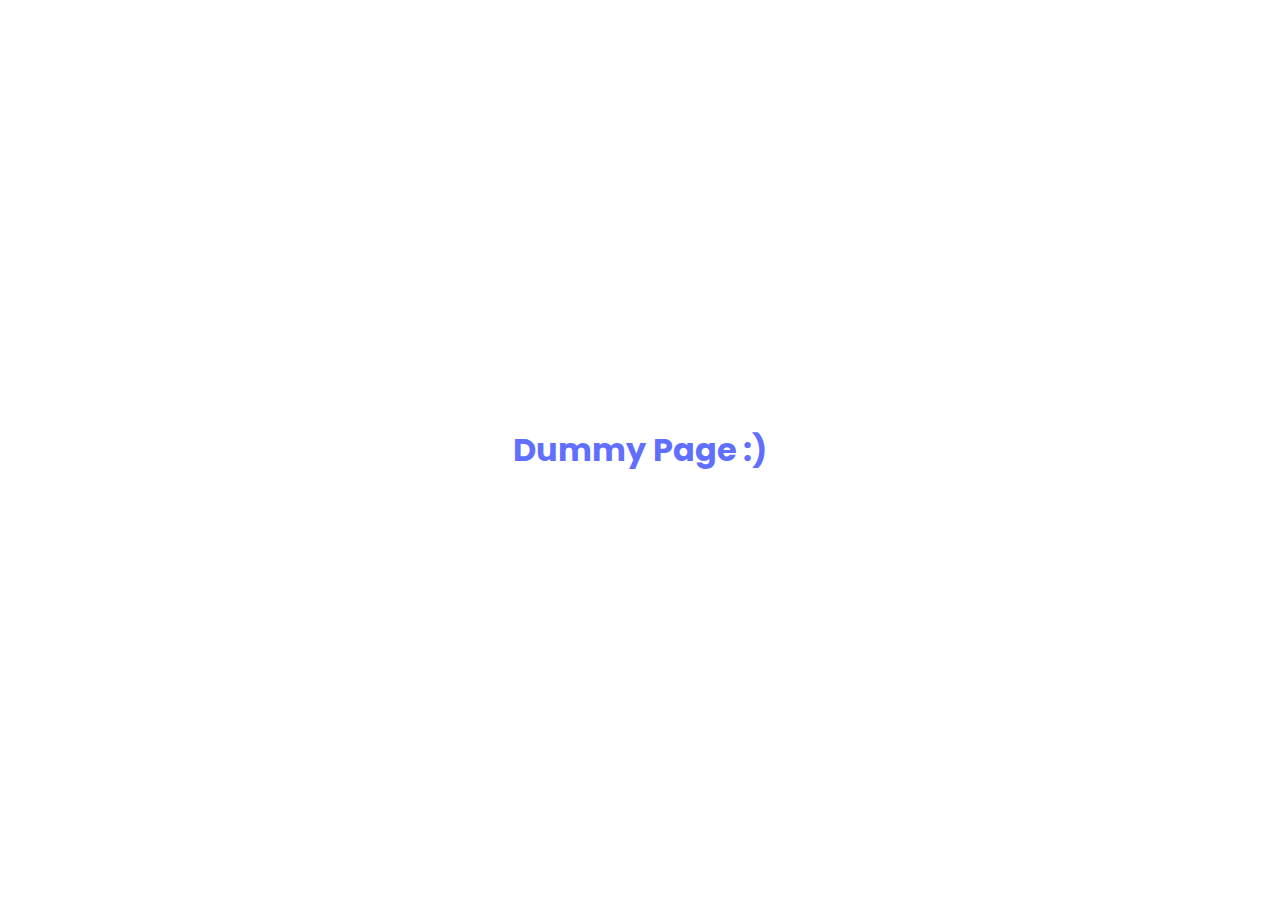
<file: workfolio/dummy_page.html>
<!DOCTYPE html>
<html lang="en">

<head>
    <meta charset="UTF-8">
    <meta http-equiv="X-UA-Compatible" content="IE=edge">
    <meta name="viewport" content="width=device-width, initial-scale=1.0">
    <title>Workfolio</title>
    <link rel="preconnect" href="https://fonts.googleapis.com">
    <link rel="preconnect" href="https://fonts.gstatic.com" crossorigin>
    <link href="https://fonts.googleapis.com/css2?family=Poppins:wght@400;500;600&display=swap" rel="stylesheet">
    <style>
        .container {
            position: absolute;
            top: 50%;
            left: 50%;
            transform: translate(-50%, -50%);
        }

        .container h1 {
            font-family: 'Poppins', sans-serif;
            color: #616FFF;
        }
    </style>
</head>

<body>
    <div class="container">
        <h1>Dummy Page :)</h1>
    </div>
</body>

</html>
</file>
<file: todo-list/assets/index-69000d94.css>
@import"https://fonts.googleapis.com/css2?family=Bungee&display=swap";body{margin:0}
</file>
<file: workfolio/css/styles.css>
.font-semibold {
    font-weight: 600;
}

.font-medium {
    font-weight: 500;
}

.container-fluid {
    padding-right: 15px;
    padding-left: 15px;
    margin-right: auto;
    margin-left: auto;
}

body {
    font-family: 'Poppins', sans-serif;
}

.col-md-10 nav {
    border-radius: 0px 0px 20px 20px;
    background-color: #ffffff !important;
    box-shadow: 0px 4px 4px 0px rgba(0, 0, 0, 0.25);
}

.navbar-brand {
    font-family: 'Poppins', sans-serif;
    font-weight: 600;
}

.logo-part-1 {
    color: #616FFF;
}

.logo-part-2 {
    color: #4BB3FD;
}

.nav-link {
    font-family: 'Poppins', sans-serif;
    font-weight: 500;
    color: #7672FF;
    margin-right: 1rem;
}


.nav-link:focus:not(:hover) {
    color: #7672FF;
}

.navbar-nav button {
    background-color: #7B98FF;
    color: #ffffff;
    border-radius: 20px;
    font-weight: 600;
    margin-right: 1rem;
}

.navbar-nav button:hover {
    background-color: #7B98FF;
    color: white;
}

.navbar-brand {
    padding: 0.5rem;
}

nav .show button,
nav .collapsing button {
    margin-top: 1rem;
}

.login-popup .modal-content {
    height: 30rem;
    border-radius: 2rem;
}

.login-popup .modal-content .modal-body h2 {
    color: #2824C1;
    font-weight: 600;
}

.login-popup form {
    height: 50%;
}

.login-popup .modal-body input[type=text],
.modal-body input[type=password] {
    padding: 0.5rem;
    border: solid 0.5px #2824C1;
    border-radius: 0.5rem;
    padding: 0.75rem;
    font-size: 1.1rem;
}

.login-popup .modal-body .btn {
    background-image: linear-gradient(to right, #7672FF, #86E9FE);
    border-radius: 20px;
    font-size: 1.1rem;
    font-weight: 500;
    width: 25rem;
    padding: 0.5rem;
}

.login-popup .modal-body .btn span {
    color: white;
}

.login-popup .modal-body .btn:active {
    background-image: none;
}

.login-popup .modal-body .btn:active span {
    color: black;
}

.login-popup svg {
    cursor: pointer;
}

.signup-popup .modal-content {
    height: 38rem;
    border-radius: 2rem;
}

.signup-popup .modal-content .modal-body h2 {
    color: #2824C1;
    font-weight: 600;
    margin-bottom: 2rem;
}

.signup-popup form {
    height: 70%;
}

.signup-popup .modal-body input[type=text],
.modal-body input[type=password],
.modal-body input[type=email] {
    padding: 0.5rem;
    border: solid 0.5px #2824C1;
    border-radius: 0.5rem;
    padding: 0.75rem;
    font-size: 1.1rem;
}

.signup-popup .modal-body .btn {
    background-image: linear-gradient(to right, #7672FF, #86E9FE);
    border-radius: 20px;
    font-size: 1.1rem;
    font-weight: 500;
    width: 25rem;
    padding: 0.75rem;
}

.signup-popup .modal-body .btn span {
    color: white;
}

.signup-popup .modal-body .btn:active {
    background-image: none;
}

.signup-popup .modal-body .btn:active span {
    color: black;
}

.landing {
    background-image: linear-gradient(to right, #7672FF, #86E9FE);
    height: 100vh;
}

.landing-content {
    position: relative;
    top: 25%;
    font-weight: 600;
    color: #ffffff;
}

.landing-content .btn {
    border-radius: 20px;
    background-color: #ffffff;
    color: #5C58FF;
}

.landing-content .btn:hover {
    color: #5C58FF;
}

.landing-content .btn:active {
    color: #ffffff;
}

.landing-content img {
    max-width: 100%;
    filter: drop-shadow(0px 8px 4px rgba(0, 0, 0, 0.25));
}

.slide-2 {
    min-height: 100vh;
}

.slide-2-head {
    margin-top: 8rem;
    color: #616FFF;
}

.slide-2-body {
    margin-top: 6rem;
}

.slide-2-body img {
    max-width: 100%;
}

.slide-2-button {
    margin-top: 2rem;
}

.slide-2-button .btn {
    border-radius: 20px;
    background-color: #5C58FF;
    color: #ffffff;
}

.slide-3-body {
    margin-top: 6rem;
}

.slide-3-body img {
    max-width: 90%;
}

.slide-3-body h4 {
    color: #7672FF;
}

.slide-4 {
    min-height: 100vh;
    background-color: #2824C1;
    color: #ffffff;
    padding: 6rem;
}

.slide-4 div {
    background-color: #2824C1;
}

.slide-4 p {
    font-size: 1.1rem;
}


.slide-4-body {
    height: 80px;
}

.slide-4-body img {
    height: 100%;
    margin: auto;
}

.carousel-item {
    height: 20rem;
}

.slide-4-foot {
    margin-top: 16rem;
}

.slide-5-head {
    margin-top: 6rem;
}

.slide-5-body h4 {
    color: #2824C1;
}

.footer {
    background-color: #030079;
    color: #ffffff;
    padding-top: 5rem;
    padding-bottom: 5rem;
}

.footer a {
    text-decoration: none;
    color: #ffffff;
}

.material-symbols-outlined {
    font-variation-settings:
        'FILL' 0,
        'wght' 600,
        'GRAD' 0,
        'opsz' 48;

    position: relative;
    top: 0.3rem;
    color: #FD7E47;
}
</file>
<file: workfolio/css/create_resume.css>
body {
    font-family: 'Poppins', sans-serif;
}

.head .bar {
    padding: 1rem;
}

.head p {
    margin: 0;
    padding: 0;
}

.head hr {
    padding: 0;
    margin: 0;
}

.head a {
    font-weight: 600;
    font-size: 20px;
    margin-left: 0.5rem;
}

.head .active {
    color: #7672FF;
}

.head .logo-part-1 {
    color: #616FFF;
}

.head .logo-part-2 {
    color: #4BB3FD;
}

.head-elements {
    width: 100%;
}

hr {
    border: 0.1rem solid black;
}

.body {
    margin-top: 3rem;
}

.body h1 {
    color: #2824C1;
    margin-bottom: 2rem;
}

.body h3 {
    margin-bottom: 1rem;
}

.body input {
    margin-bottom: 2rem;
    height: 3rem;
    border: none;
    background-color: #EFF2F9;
}

.body .details-form textarea {
    height: 15rem;
    border: none;
    background-color: #EFF2F9;
}

.body .button-section {
    padding: 2rem;
}

.body button {
    background-color: #5C58FF;
    color: white;
    border-radius: 20px;
    padding: 0.5rem 1rem;
    font-weight: 500;
}

.body button:hover {
    background-color: #5C58FF;
    color: white;
}

.body .button-section button[type="reset"] {
    margin-right: 2rem;
}
</file>
